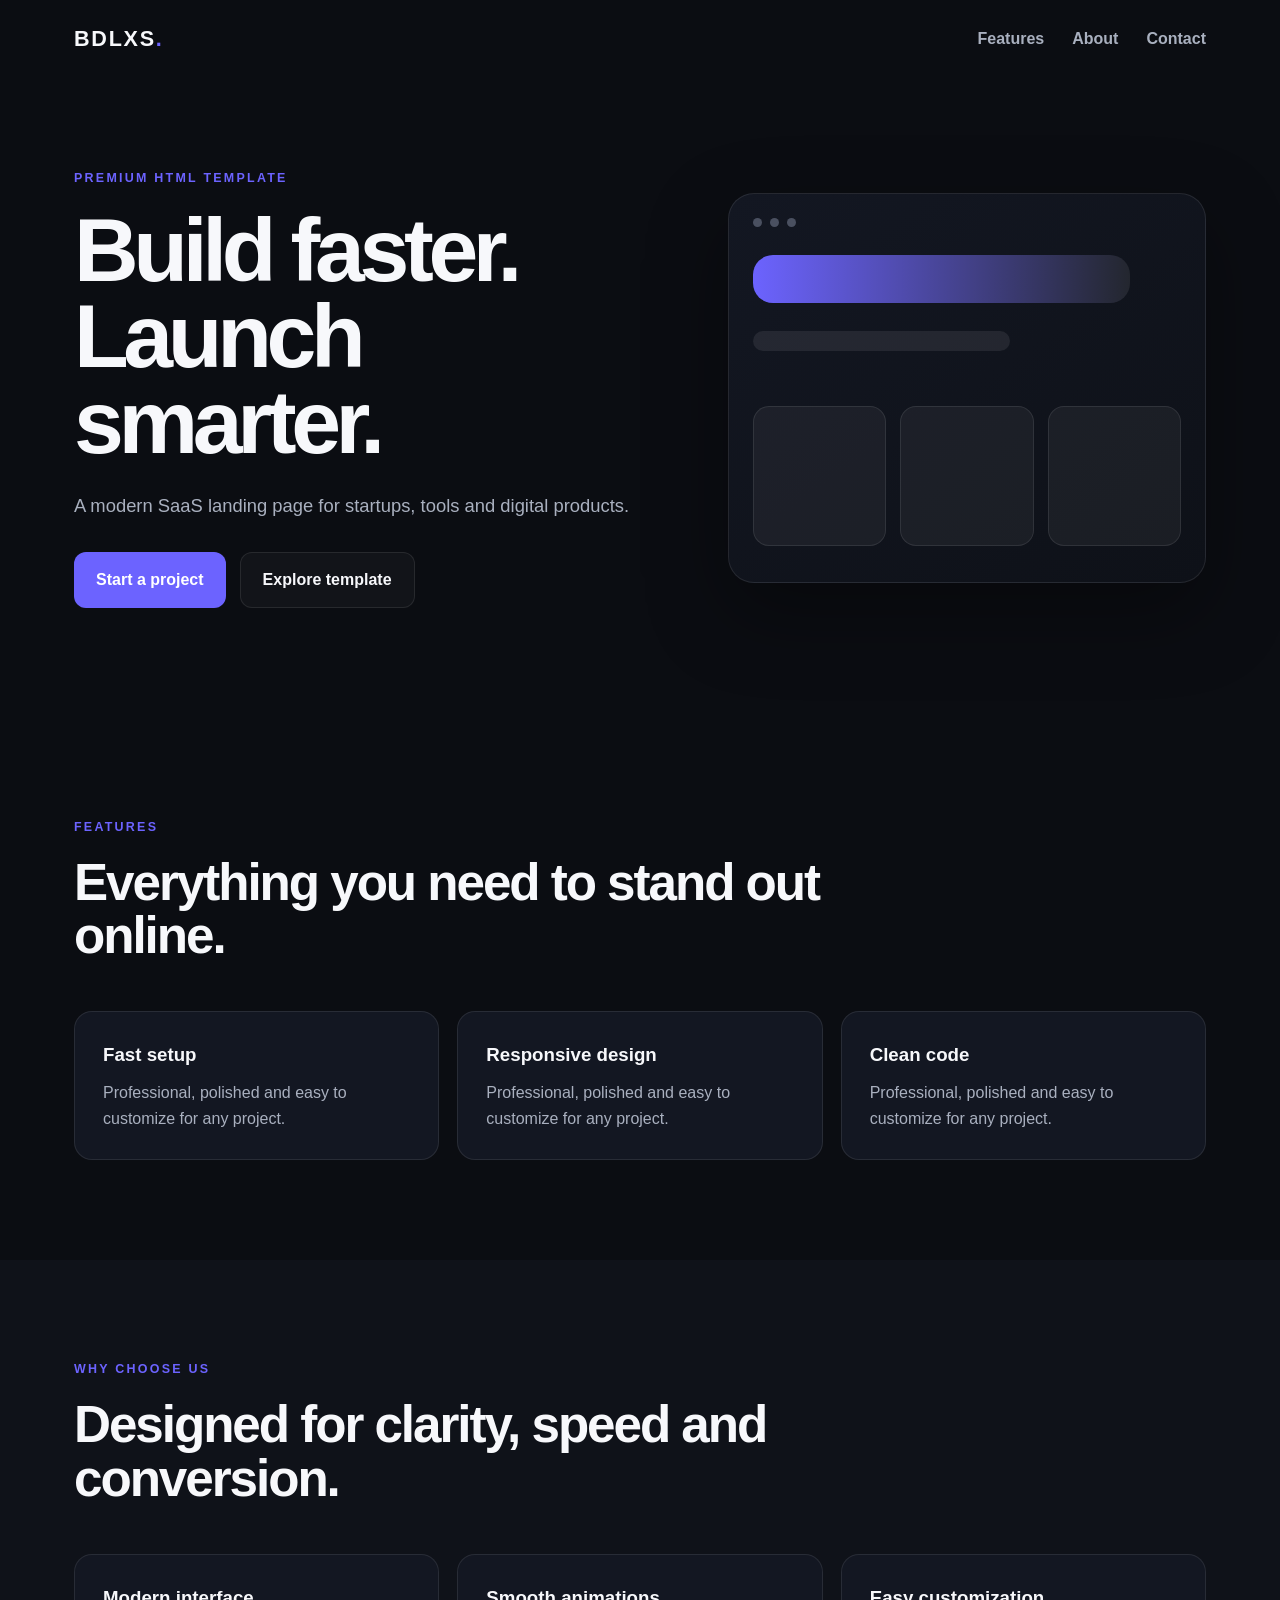
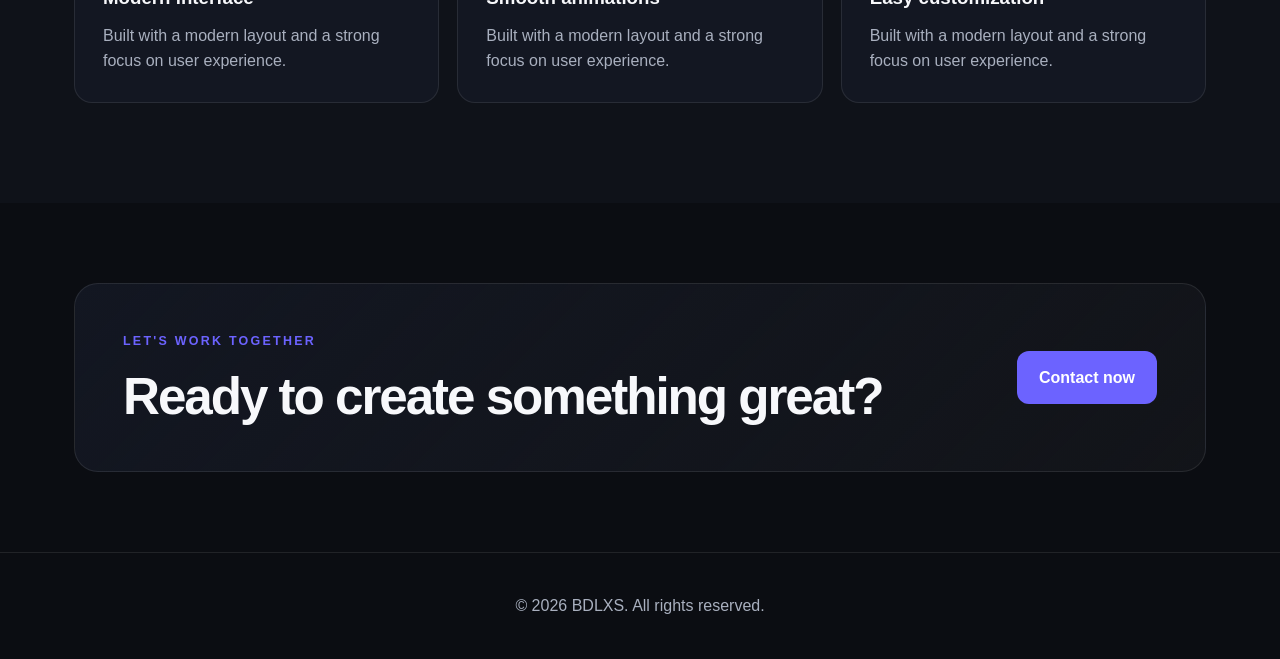
<file: bdlxs/index.html>
<!DOCTYPE html>
<html lang="en">
<head>
  <meta charset="UTF-8" />
  <meta name="viewport" content="width=device-width, initial-scale=1.0" />
  <meta name="description" content="A modern SaaS landing page for startups, tools and digital products." />
  <title>NovaFlow — SaaS Landing Page</title>
  <link rel="stylesheet" href="style.css" />
</head>
<body>
  <header class="navbar">
    <a class="logo" href="#">BDLXS<span>.</span></a>
    <nav id="nav">
      <a href="#features">Features</a>
      <a href="#about">About</a>
      <a href="#contact">Contact</a>
    </nav>
    <button class="menu-btn" id="menuBtn" aria-label="Open menu">☰</button>
  </header>

  <main>
    <section class="hero">
      <div class="hero-content reveal">
        <p class="eyebrow">PREMIUM HTML TEMPLATE</p>
        <h1>Build faster. Launch smarter.</h1>
        <p class="subtitle">A modern SaaS landing page for startups, tools and digital products.</p>
        <div class="actions">
          <a class="btn primary" href="#contact">Start a project</a>
          <a class="btn secondary" href="#features">Explore template</a>
        </div>
      </div>
      <div class="hero-card reveal">
        <div class="card-top">
          <span></span><span></span><span></span>
        </div>
        <div class="mock-line wide"></div>
        <div class="mock-line"></div>
        <div class="mock-grid">
          <div></div><div></div><div></div>
        </div>
      </div>
    </section>

    <section id="features" class="section reveal">
      <p class="eyebrow">FEATURES</p>
      <h2>Everything you need to stand out online.</h2>
      <div class="cards">
        <article class="card"><h3>Fast setup</h3><p>Professional, polished and easy to customize for any project.</p></article>
<article class="card"><h3>Responsive design</h3><p>Professional, polished and easy to customize for any project.</p></article>
<article class="card"><h3>Clean code</h3><p>Professional, polished and easy to customize for any project.</p></article>
      </div>
    </section>

    <section id="about" class="section alt reveal">
      <p class="eyebrow">WHY CHOOSE US</p>
      <h2>Designed for clarity, speed and conversion.</h2>
      <div class="cards">
        <article class="card"><h3>Modern interface</h3><p>Built with a modern layout and a strong focus on user experience.</p></article>
<article class="card"><h3>Smooth animations</h3><p>Built with a modern layout and a strong focus on user experience.</p></article>
<article class="card"><h3>Easy customization</h3><p>Built with a modern layout and a strong focus on user experience.</p></article>
      </div>
    </section>

    <section id="contact" class="cta reveal">
      <div>
        <p class="eyebrow">LET'S WORK TOGETHER</p>
        <h2>Ready to create something great?</h2>
      </div>
      <a class="btn primary" href="mailto:hello@example.com">Contact now</a>
    </section>
  </main>

  <footer>
    <p>© <span id="year"></span> BDLXS. All rights reserved.</p>
  </footer>

  <script src="script.js"></script>
</body>
</html>
</file>
<file: bdlxs/style.css>
*{box-sizing:border-box;margin:0;padding:0}
:root{--accent:#6c63ff;--bg:#0b0d12;--panel:#131722;--text:#f7f8fb;--muted:#a9b0bf;--border:rgba(255,255,255,.09)}
html{scroll-behavior:smooth}
body{font-family:Inter,Arial,sans-serif;background:var(--bg);color:var(--text);line-height:1.6}
a{text-decoration:none;color:inherit}
.navbar{max-width:1180px;margin:auto;padding:22px 24px;display:flex;align-items:center;justify-content:space-between;position:relative}
.logo{font-size:1.35rem;font-weight:800;letter-spacing:.08em}.logo span{color:var(--accent)}
nav{display:flex;gap:28px}nav a{color:var(--muted);font-weight:600}nav a:hover{color:var(--text)}
.menu-btn{display:none;background:none;border:0;color:white;font-size:1.6rem}
.hero{max-width:1180px;margin:auto;padding:90px 24px 110px;display:grid;grid-template-columns:1.1fr .9fr;gap:70px;align-items:center}
.eyebrow{color:var(--accent);font-size:.78rem;font-weight:800;letter-spacing:.18em;margin-bottom:18px}
h1{font-size:clamp(3rem,7vw,6.5rem);line-height:.96;letter-spacing:-.06em;margin-bottom:26px}
h2{font-size:clamp(2rem,4vw,3.7rem);line-height:1.05;letter-spacing:-.04em;max-width:800px}
.subtitle{font-size:1.15rem;color:var(--muted);max-width:620px}
.actions{display:flex;gap:14px;margin-top:32px;flex-wrap:wrap}
.btn{display:inline-flex;align-items:center;justify-content:center;padding:14px 22px;border-radius:12px;font-weight:800}
.primary{background:var(--accent);color:white}.secondary{border:1px solid var(--border);background:rgba(255,255,255,.03)}
.hero-card{background:linear-gradient(145deg,var(--panel),#0e1118);border:1px solid var(--border);border-radius:26px;padding:24px;min-height:390px;box-shadow:0 30px 80px rgba(0,0,0,.35);transform:rotate(2deg)}
.card-top{display:flex;gap:8px}.card-top span{width:9px;height:9px;border-radius:50%;background:#4a5060}
.mock-line{height:20px;width:60%;background:rgba(255,255,255,.08);border-radius:20px;margin-top:28px}.mock-line.wide{height:48px;width:88%;background:linear-gradient(90deg,var(--accent),rgba(255,255,255,.08))}
.mock-grid{display:grid;grid-template-columns:repeat(3,1fr);gap:14px;margin-top:55px}.mock-grid div{height:140px;background:rgba(255,255,255,.05);border:1px solid var(--border);border-radius:16px}
.section{max-width:1180px;margin:auto;padding:100px 24px}.section.alt{max-width:none;background:#0f1219;padding-left:max(24px,calc((100vw - 1132px)/2));padding-right:max(24px,calc((100vw - 1132px)/2))}
.cards{display:grid;grid-template-columns:repeat(3,1fr);gap:18px;margin-top:48px}.card{background:var(--panel);border:1px solid var(--border);padding:28px;border-radius:18px}.card h3{margin-bottom:10px}.card p{color:var(--muted)}
.cta{max-width:1132px;margin:80px auto;padding:48px;border-radius:24px;background:linear-gradient(135deg,var(--panel),rgba(255,255,255,.03));border:1px solid var(--border);display:flex;justify-content:space-between;align-items:center;gap:30px}
footer{text-align:center;color:var(--muted);padding:40px 24px;border-top:1px solid var(--border)}
.reveal{opacity:0;transform:translateY(24px);transition:.7s ease}.reveal.visible{opacity:1;transform:none}
@media(max-width:800px){
  nav{display:none;position:absolute;top:72px;left:24px;right:24px;background:var(--panel);padding:20px;border-radius:14px;flex-direction:column;border:1px solid var(--border);z-index:10}
  nav.open{display:flex}.menu-btn{display:block}.hero{grid-template-columns:1fr;padding-top:60px}.hero-card{min-height:300px}.cards{grid-template-columns:1fr}.cta{margin:50px 24px;flex-direction:column;align-items:flex-start}
}
</file>
